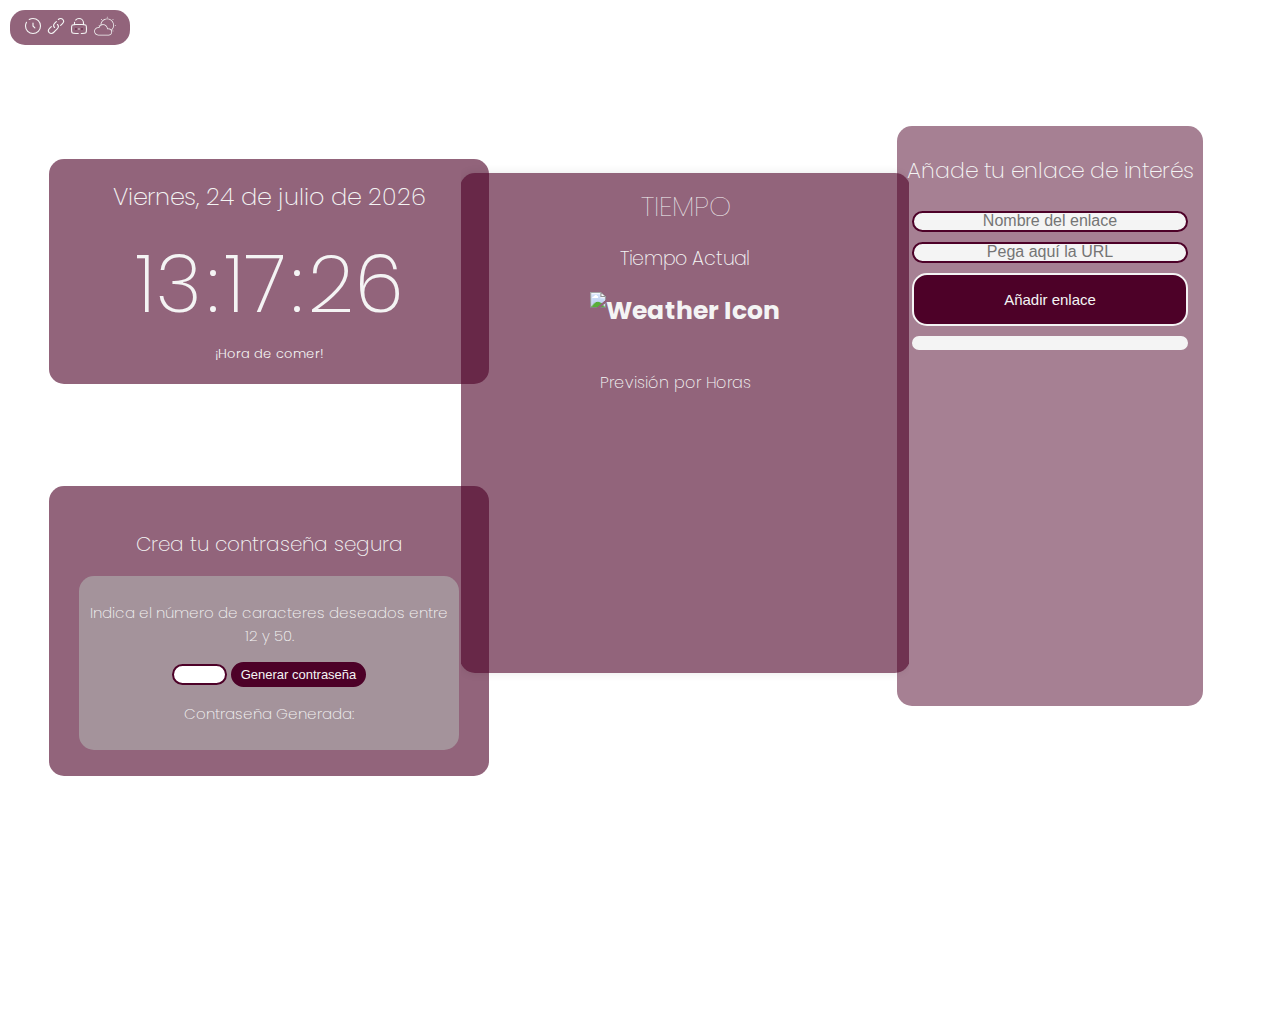
<file: index.html>
<!DOCTYPE html>
<html lang="es">
<head>
    <meta charset="UTF-8">
    <meta name="viewport" content="width=device-width, initial-scale=1.0">
    <link rel="stylesheet" href="styles.css">
    <title>TechBlend</title>
</head>
<body>

<div class="iframe-container">
    
    <div class="clock">
        <iframe src="clock/clockIndex.html" title="clock"
        height="380px"
        width="550px"></iframe>
    </div>
    
    <div class="password"> 
        <iframe src="password/passwordIndex.html" title="password"
        height="380px"
        width="550px"></iframe>
    </div>

    <div class="weather"> 
        <iframe src="weather/weather.html" title="weather"
        height="530px"
        width="500px"></iframe>
    </div>

    <div class="links"> 
        <iframe src="links/linksIndex.html" title="links"
        height="680px"
        width="400px"></iframe>
    </div>

    <div class="enlaces"> 
    <a href="./clock/clockIndex.html" target="_blank">
        <svg height="18px" viewBox="0 0 24.00 24.00" fill="none" xmlns="http://www.w3.org/2000/svg"><g id="SVGRepo_bgCarrier" stroke-width="0"></g><g id="SVGRepo_tracerCarrier" stroke-linecap="round" stroke-linejoin="round"></g><g id="SVGRepo_iconCarrier"> <path d="M12 8V12L14.5 14.5" stroke="#f4f4f4" stroke-width="1.5" stroke-linecap="round" stroke-linejoin="round"></path> <path d="M7 3.33782C8.47087 2.48697 10.1786 2 12 2C17.5228 2 22 6.47715 22 12C22 17.5228 17.5228 22 12 22C6.47715 22 2 17.5228 2 12C2 10.1786 2.48697 8.47087 3.33782 7" stroke="#f4f4f4" stroke-width="1.5" stroke-linecap="round"></path> </g></svg>
    </a>

    <a href="./links/linksIndex.html" target="_blank">
        <svg height="18px" viewBox="0 0 24 24" fill="none" xmlns="http://www.w3.org/2000/svg"><g id="SVGRepo_bgCarrier" stroke-width="0"></g><g id="SVGRepo_tracerCarrier" stroke-linecap="round" stroke-linejoin="round"></g><g id="SVGRepo_iconCarrier"> <path d="M15.197 3.35462C16.8703 1.67483 19.4476 1.53865 20.9536 3.05046C22.4596 4.56228 22.3239 7.14956 20.6506 8.82935L18.2268 11.2626M10.0464 14C8.54044 12.4882 8.67609 9.90087 10.3494 8.22108L12.5 6.06212" stroke="#f4f4f4" stroke-width="1.5" stroke-linecap="round"></path> <path d="M13.9536 10C15.4596 11.5118 15.3239 14.0991 13.6506 15.7789L11.2268 18.2121L8.80299 20.6454C7.12969 22.3252 4.55237 22.4613 3.0464 20.9495C1.54043 19.4377 1.67609 16.8504 3.34939 15.1706L5.77323 12.7373" stroke="#f4f4f4" stroke-width="1.5" stroke-linecap="round"></path> </g></svg>
    </a>

    <a href="password/passwordIndex.html" target="_blank">
        <svg height="18px" viewBox="0 0 24 24" fill="none" xmlns="http://www.w3.org/2000/svg"><g id="SVGRepo_bgCarrier" stroke-width="0"></g><g id="SVGRepo_tracerCarrier" stroke-linecap="round" stroke-linejoin="round"></g><g id="SVGRepo_iconCarrier"> <path d="M9 16C9 16.5523 8.55228 17 8 17C7.44772 17 7 16.5523 7 16C7 15.4477 7.44772 15 8 15C8.55228 15 9 15.4477 9 16Z" fill="#4d0128"></path> <path d="M13 16C13 16.5523 12.5523 17 12 17C11.4477 17 11 16.5523 11 16C11 15.4477 11.4477 15 12 15C12.5523 15 13 15.4477 13 16Z" fill="#f4f4f4"></path> <path d="M17 16C17 16.5523 16.5523 17 16 17C15.4477 17 15 16.5523 15 16C15 15.4477 15.4477 15 16 15C16.5523 15 17 15.4477 17 16Z" fill="#4d0128"></path> <path d="M6 10V8C6 7.65929 6.0284 7.32521 6.08296 7M18 10V8C18 4.68629 15.3137 2 12 2C10.208 2 8.59942 2.78563 7.5 4.03126" stroke="#f4f4f4" stroke-width="1.5" stroke-linecap="round"></path> <path d="M11 22H8C5.17157 22 3.75736 22 2.87868 21.1213C2 20.2426 2 18.8284 2 16C2 13.1716 2 11.7574 2.87868 10.8787C3.75736 10 5.17157 10 8 10H16C18.8284 10 20.2426 10 21.1213 10.8787C22 11.7574 22 13.1716 22 16C22 18.8284 22 20.2426 21.1213 21.1213C20.2426 22 18.8284 22 16 22H15" stroke="#f4f4f4" stroke-width="1.5" stroke-linecap="round"></path> </g></svg>
    </a>

    <a href="weather/weather.html" target="_blank">
        <svg fill="#f4f4f4" height="24px" viewBox="0 0 64 64" version="1.1" xml:space="preserve" xmlns="http://www.w3.org/2000/svg" xmlns:xlink="http://www.w3.org/1999/xlink"><g id="SVGRepo_bgCarrier" stroke-width="0"></g><g id="SVGRepo_tracerCarrier" stroke-linecap="round" stroke-linejoin="round" stroke="#f4f4f4" stroke-width="0.768"></g><g id="SVGRepo_iconCarrier"> <g id="cloudy_sunny"> <g> <path d="M38,12c-9.6,0-17.5,7.6-18,17.1c-2.2,1.5-3.9,3.6-4.8,6.2c-0.5-0.1-0.9-0.1-1.4-0.1C7.9,35.2,3,40.1,3,46.1 S7.9,57,13.9,57h27.9c5.1,0,9.2-4.1,9.2-9.2c0-1.6-0.4-3-1.1-4.3C53.8,40.1,56,35.2,56,30C56,20.1,47.9,12,38,12z M41.8,55H13.9 C9,55,5,51,5,46.1s4-8.9,8.9-8.9c0.6,0,1.2,0.1,1.9,0.2c0.5,0.1,1-0.2,1.2-0.7C18.1,32.2,22.3,29,27,29c5.8,0,10.5,4.7,10.5,10.5 c0,0.6,0.4,1,1,1h3.3c4,0,7.2,3.2,7.2,7.2S45.8,55,41.8,55z M48.8,41.8c-1.7-2-4.2-3.2-7-3.2h-2.3C39,32.1,33.6,27,27,27 c-1.7,0-3.4,0.4-4.9,1c1-7.9,7.8-14,15.9-14c8.8,0,16,7.2,16,16C54,34.5,52.1,38.8,48.8,41.8z"></path> <path d="M38,10c0.6,0,1-0.4,1-1V8c0-0.6-0.4-1-1-1s-1,0.4-1,1v1C37,9.6,37.4,10,38,10z"></path> <path d="M60,29h-1c-0.6,0-1,0.4-1,1s0.4,1,1,1h1c0.6,0,1-0.4,1-1S60.6,29,60,29z"></path> <path d="M16,31h1c0.6,0,1-0.4,1-1s-0.4-1-1-1h-1c-0.6,0-1,0.4-1,1S15.4,31,16,31z"></path> <path d="M53,16c0.3,0,0.5-0.1,0.7-0.3l0.6-0.6c0.4-0.4,0.4-1,0-1.4s-1-0.4-1.4,0l-0.6,0.6c-0.4,0.4-0.4,1,0,1.4 C52.5,15.9,52.7,16,53,16z"></path> <path d="M53.7,44.3c-0.4-0.4-1-0.4-1.4,0s-0.4,1,0,1.4l0.6,0.6c0.2,0.2,0.5,0.3,0.7,0.3s0.5-0.1,0.7-0.3c0.4-0.4,0.4-1,0-1.4 L53.7,44.3z"></path> <path d="M22.3,15.7c0.2,0.2,0.5,0.3,0.7,0.3s0.5-0.1,0.7-0.3c0.4-0.4,0.4-1,0-1.4l-0.6-0.6c-0.4-0.4-1-0.4-1.4,0s-0.4,1,0,1.4 L22.3,15.7z"></path> </g> </g> <g id="bright"></g> <g id="cloudy"></g> <g id="high_rainfall"></g> <g id="windy"></g> <g id="rain_with_thunder"></g> <g id="clear_night"></g> <g id="cloudy_night"></g> <g id="moon"></g> <g id="sun"></g> <g id="rainy_night"></g> <g id="windy_night"></g> <g id="night_rain_thunder"></g> <g id="windy_rain"></g> <g id="temperature"></g> <g id="humidity"></g> <g id="air_pressure"></g> <g id="low_rainfall"></g> <g id="moderate_rainfall"></g> <g id="Sunset"></g> </g></svg>
    </a>
</div>

</div>
</body>
</html>
</file>
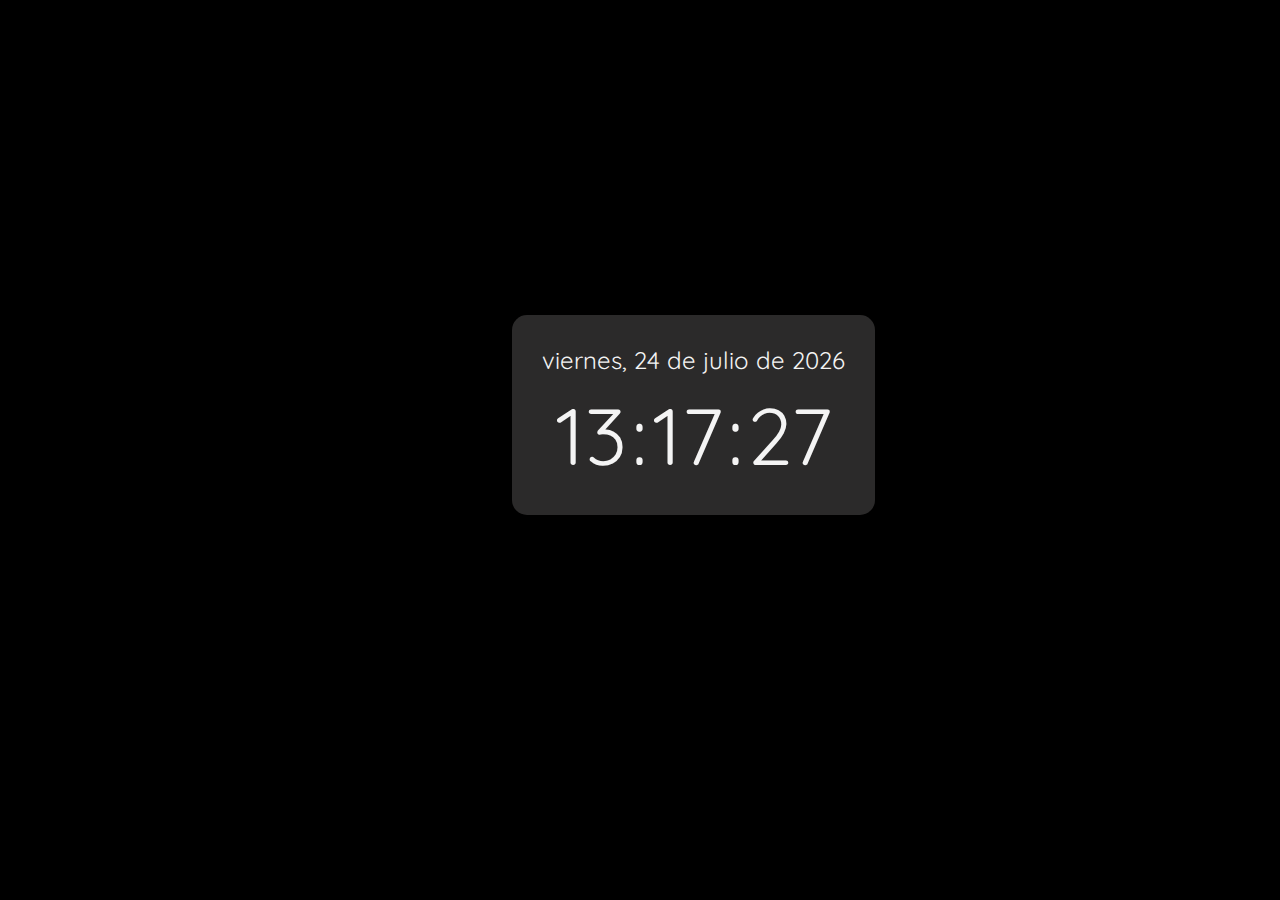
<file: clock/clock.html>
<!DOCTYPE html>
<html lang="es">
<head>
    <meta charset="UTF-8">
    <meta name="viewport" content="width=device-width, initial-scale=1.0">
    <title>Clock</title>
    <link rel="stylesheet" href="../css/styles.css"/>
    <link rel="preconnect" href="https://fonts.googleapis.com">
    <link rel="preconnect" href="https://fonts.gstatic.com" crossorigin>
    <link href="https://fonts.googleapis.com/css2?family=Quicksand:wght@300..700&display=swap" rel="stylesheet">
</head>
<body>
    <div class="clock">
        <div id="date"></div>
        <div id="time">
            <span id="hour"></span>:<span id="minute"></span>:<span id="second"></span>
        </div>
    </div>
    
    <script src="clock.js"></script>
</body>
</html>
</file>
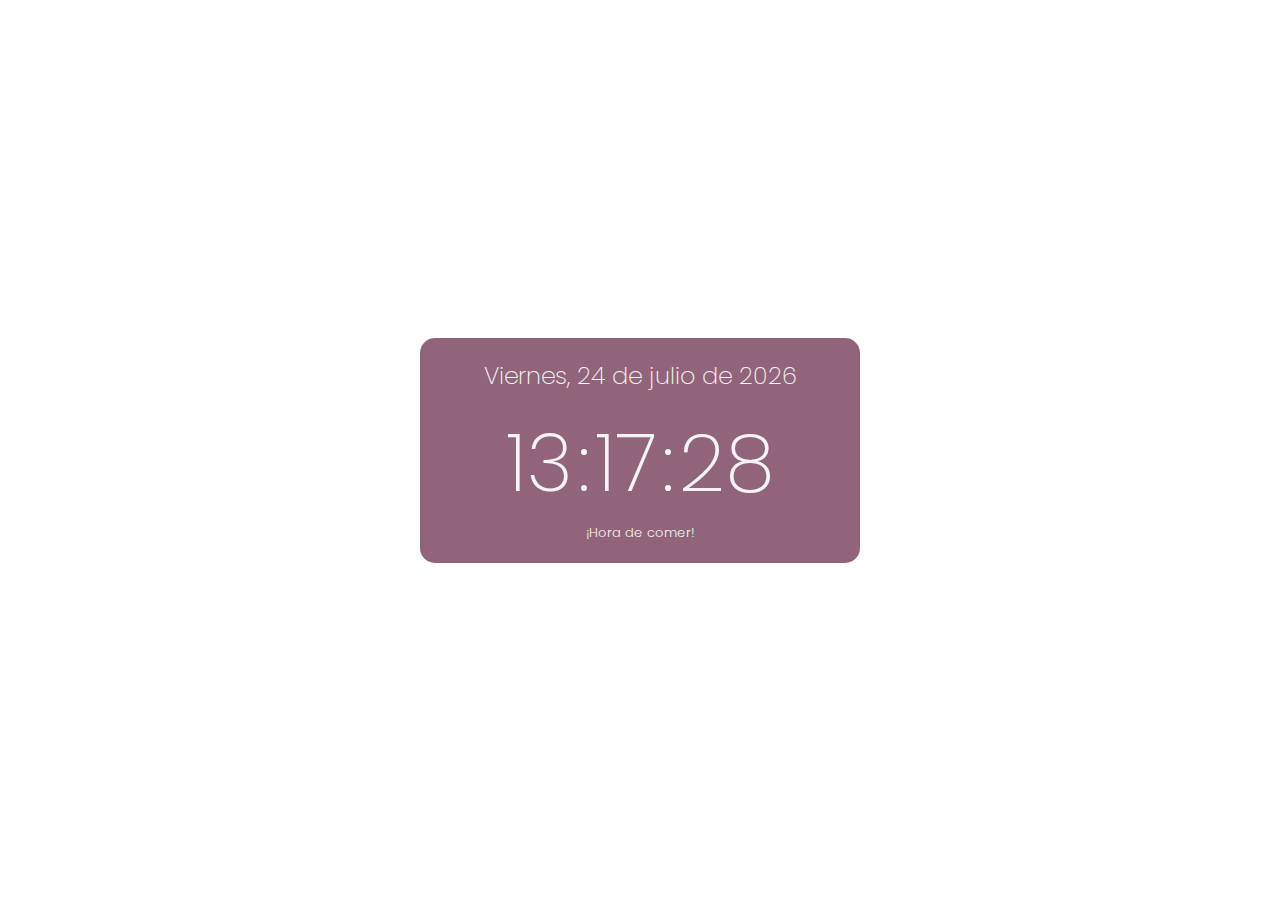
<file: clock/clockIndex.html>
<!DOCTYPE html>
<html lang="es">
<head>
    <meta charset="UTF-8">
    <meta name="viewport" content="width=device-width, initial-scale=1.0">
    <title>Clock</title>
    <link rel="stylesheet" href="../clock/clockstyles.css"/>
    <link rel="preconnect" href="https://fonts.googleapis.com">
    <link rel="preconnect" href="https://fonts.gstatic.com" crossorigin>
    <link href="https://fonts.googleapis.com/css2?family=Montserrat:ital,wght@0,100..900;1,100..900&family=Poppins:ital,wght@0,100;0,200;0,300;0,400;0,500;0,600;0,700;0,800;0,900;1,100;1,200;1,300;1,400;1,500;1,600;1,700;1,800;1,900&display=swap" rel="stylesheet">

</head>
<body>
    <div class="clock">
        <div id="date"></div>
        <div id="time">
            <span id="hour"></span>:<span id="minute"></span>:<span id="second"></span>
        </div>
        <div id="message"></div>
    </div>
    
    <script src="clockScript.js"></script>
</body>
</html>
</file>
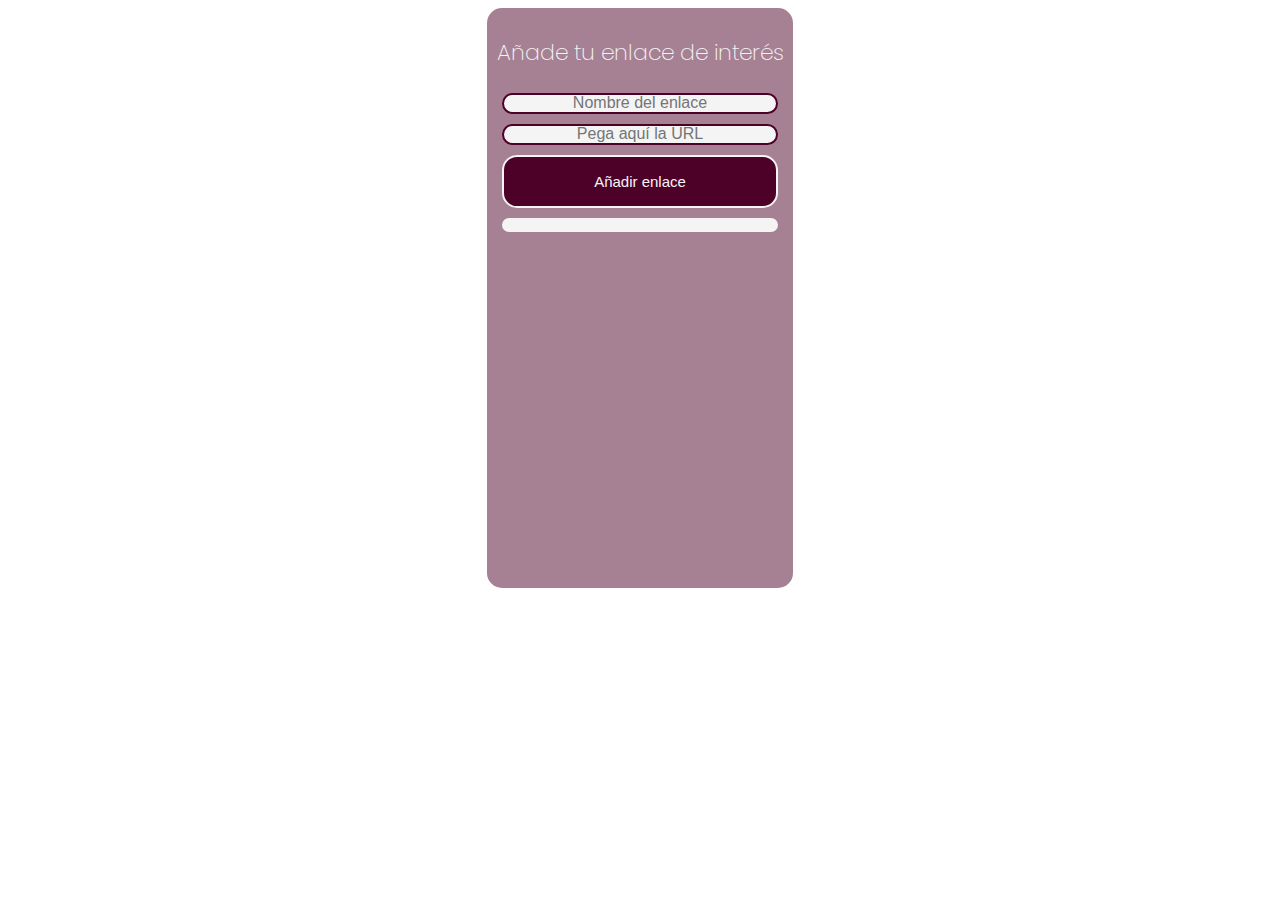
<file: links/linksIndex.html>
<!DOCTYPE html>
<html lang="es">
<head>
    <meta charset="UTF-8">
    <meta name="viewport" content="width=device-width, initial-scale=1.0">
    <title>Listado de Links</title>
    <link rel="stylesheet" href="../links/linksStyles.css"/>
    <link rel="preconnect" href="https://fonts.googleapis.com">
<link rel="preconnect" href="https://fonts.gstatic.com" crossorigin>
<link href="https://fonts.googleapis.com/css2?family=Montserrat:ital,wght@0,100..900;1,100..900&family=Poppins:ital,wght@0,100;0,200;0,300;0,400;0,500;0,600;0,700;0,800;0,900;1,100;1,200;1,300;1,400;1,500;1,600;1,700;1,800;1,900&display=swap" rel="stylesheet">

</head>
<body>
    <section class="container">
    <div class="list">
    <div class="title-">
        <h2>Añade tu enlace de interés</h2>
    </div>
    <div class="input-container">
        <input type="text" id="title-input" placeholder="Nombre del enlace" required>
        <input type="text" id="url-input" placeholder="Pega aquí la URL" required>
        <button id="link-button" class="link-button">
            <p>Añadir enlace</p>   
        </button>
        <div>
            <ul id="links" class="links"></ul>
        </div>
    </div>
    </div>
</section>
    <script src="linksScript.js"></script>
</body>
</html>
</file>
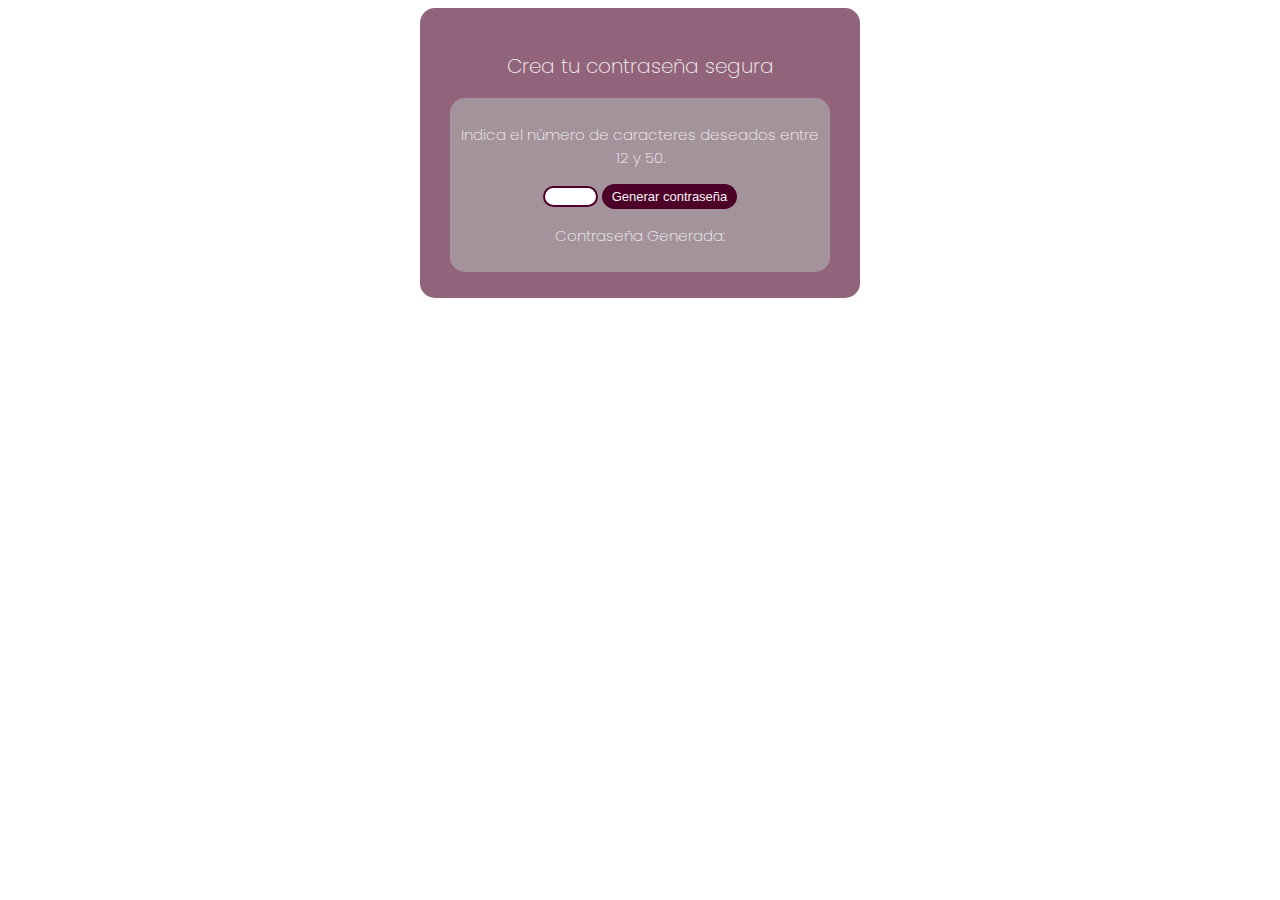
<file: password/passwordIndex.html>
<!DOCTYPE html>
<html lang="es">
<head>
    <meta charset="UTF-8">
    <meta name="viewport" content="width=device-width, initial-scale=1.0">
    <title>Generador de contraseña segura</title>
    <link rel="stylesheet" href="../password/passwordStyles.css">
    <link rel="preconnect" href="https://fonts.googleapis.com">
<link rel="preconnect" href="https://fonts.gstatic.com" crossorigin>
<link href="https://fonts.googleapis.com/css2?family=Montserrat:ital,wght@0,100..900;1,100..900&family=Poppins:ital,wght@0,100;0,200;0,300;0,400;0,500;0,600;0,700;0,800;0,900;1,100;1,200;1,300;1,400;1,500;1,600;1,700;1,800;1,900&display=swap" rel="stylesheet">

</head>
<body>
    <div class="generador"> 
        <h2>Crea tu contraseña segura</h2>
        <div class="caracteres">
            <div class="numCaracteres"> 
                <p>Indica el número de caracteres deseados entre 12 y 50. </p>
                <form id="passForm">
                    <input type="number" id="input" min="12" max="50" required>
                    <input type="submit" class="boton" value="Generar contraseña" required>
                </form>

                <div class="generada">
                    <p>Contraseña Generada:</p>
                </div>
                <div id="pass"></div>
            </div>
        </div>
    </div>

    <script src="../password/passwordScript.js"></script>
</body>
</html>
</file>
<file: styles.css>
body {
    margin: 0;
    height: 100vh;
    overflow: hidden;
    animation: changeBackground 105s infinite;
    background-size: cover;
    background-repeat: no-repeat;
    background-position: center;
}

@keyframes changeBackground {
    0%, 14.28% { background-image: url(img/1.jpg); }
    14.29%, 28.56% { background-image: url(img/2.jpg); }
    28.57%, 42.84% { background-image: url(img/3.jpg); }
    42.85%, 57.12% { background-image: url(img/4.jpg); }
    57.13%, 71.4% { background-image: url(img/5.jpg); }
    71.41%, 85.68% { background-image: url(img/6.jpg); }
    85.69%, 100% { background-image: url(img/7.jpg); }
}

iframe {
border: none;
width: 100%;
height: 100%;
}

.iframe-container{
    position: relative;
    width: 100vw;
    height: 100vh;
}

.clock, .password, .weather, .links {
    display: flex;
    flex-direction: column;
    justify-content: center;
    align-items: center;
    position: absolute;
}

.clock {
    top: 9vh;
    left: 1vw;
    width: 40vw;
    height: 40vh;
}

.password {
    top: 52vh;
    left: 1vw;
    width: 40vw;
    height: 50vh;
}

.weather {
    top: 15vh;
    left: 36vw;
    width: 35vw;
    height: 80vh;
}

.links {
    top: 12vh;
    left: 67vw;
    width: 30vw;
    height: 100vh;
}

.enlaces {
    text-decoration: none;
    display: flex;
    gap: 5px;
    justify-content: center;
    align-items: center;
    background-color: #4d01289c;
    margin: 10px;
    height: 35px;
    width: 120px;
    border-radius: 15px;
}
</file>
<file: css/styles.css>
html, body {
    height: 100%;
    margin: 0;
    background-color: black;
}

.clock {
    display: flex;
    flex-direction: column;
    justify-content: center;
    align-items: center;
    position: absolute;
    top: 35%;
    left: 40%;
    font-size: 80px;
    font-family: "Quicksand", sans-serif;
    font-optical-sizing: auto;
    text-align: center;
    padding: 30px;
    color: #f4f4f4;
    border-radius: 15px;
    background-color: #adacac3f;
}

#time span {
    margin: 0 5px;
}

#date {
    font-size: 1.5rem;
    margin-bottom: 10px;
}
</file>
<file: clock/clockstyles.css>
html, body {
    height: 100%;
    margin: 0;
    display: flex;
    align-items: center;
    justify-content: space-around;
    font-family: "Poppins", sans-serif;
    font-style: normal;
}

.clock {
    display: flex;
    flex-direction: column;
    justify-content: center;
    align-items: center;
    position: absolute;
    font-size: 80px;
    text-align: center;
    padding: 30px;
    color: #f4f4f4;
    border-radius: 15px;
    background-color: #4d01289c;
    font-weight: 200;
    height: 165px;
    width: 380px;
}

#time span {
    margin: 0 5px;
}

#date {
    font-size: 1.5rem;
    margin-bottom: 10px;
}

#message {
    font-size: 13px;
    font-weight: 300;
}
</file>
<file: links/linksStyles.css>
body {
    display: flex;
    align-items: flex-start;
    justify-content: space-around;
    font-family: "Poppins", sans-serif;
    font-style: normal;
    
}

.container {
    justify-content: center;
    display: flex;
    align-items: flex-start;
    position: absolute;
    padding: 10px 10px 70px 10px;
    color: #f4f4f4;
    border-radius: 15px;
    background-color: #4d012880;
    height: 500px;
    max-width: 350px;
}

h2 {
    font-size: 22px;
    font-weight: 200;
}

.input-container {
    justify-content: center;
    flex-direction: column;
    display: flex;
}

#title-input {
    margin: 5px;
    text-align: center;
    font-size: 13px;
    background-color: #f4f4f4;
    border: 2px solid #4d0128;
    border-radius: 15px;
}

#url-input {
    margin: 5px;
    text-align: center;
    font-size: 13px;
    background-color: #f4f4f4;
    border: 2px solid #4d0128;
    border-radius: 15px;
}

.link-button {
    font-size: 15px;
    margin: 5px;
    background-color: #4d0128;
    color: #f4f4f4;
    transition: all 0.6s;
    cursor: pointer;
    border-radius: 15px;
    border: #f4f4f4 2px solid;
}

.link-button:hover{
    background-color: #f4f4f4;
    transition: all 0.6s;
    color: #4d0128;
    border: #4d0128 2px solid;
}

.links {
    background-color: #f4f4f4;
    color: #4d0128;
    border-radius: 15px;
    border: #f4f4f4 3px solid;
    padding: 4px;
    margin: 5px;
    list-style-type: none;
    max-height: 430px;
    overflow-y: auto;
}

.links li {
    margin-bottom: 10px;
}

.delete-button {
    background-color: #f4f4f4;
    color: #4d0128;
    border-radius: 50px;
    border: 1px solid #f4f4f4;
    cursor: pointer;
}

.delete-button:hover{
    border: #4d0128 1px solid;
}

a {
    color: #4d0128;
    padding: 5px;
}

input::placeholder {
    font-weight: 200;
    font-size: 16px;
}
</file>
<file: password/passwordStyles.css>
body {
    display: flex;
    align-items: flex-start;
    justify-content: space-around;
    font-family: "Poppins", sans-serif;
    font-style: normal;
}

.generador {
    display: flex;
    flex-direction: column;
    justify-content: center;
    align-items: center;
    position: absolute;
    text-align: center;
    padding: 30px;
    color: #f4f4f4;
    border-radius: 15px;
    background-color: #4d01289c;
    font-weight: 200;
    height: 230px;
    width: 380px;
}

h2 {
    font-size: 20px;
    font-weight: 200;
    
}

.numCaracteres {
    font-size: 15px;
}

.caracteres {
    background-color: #adacaca8;
    border-radius: 15px;
    padding: 10px;
    font-weight: 200;
    max-width: 370px;
}

#input {
    color: #4d0128;
    border-radius: 15px;
    border: #4d0128 2px solid;
    font-size: 13px;
    font-weight: 200;
}

.boton {
    background-color: #4d0128;
    color: #f4f4f4;
    font-size: 13px;
    border-radius: 15px;
    border: #4d0128 4px solid;
    cursor: pointer;
    font-weight: 100;
    transition: all 0.6s;
}

.boton:hover {
    background-color: #f4f4f4;
    transition: all 0.6s;
    color: #4d0128;
    border: #4d0128 4px solid;
}

.generada {
    font-size: 15px;
    font-weight: 200;
}

#pass {
    font-size: 25px;
    font-weight: 200;
}
</file>
